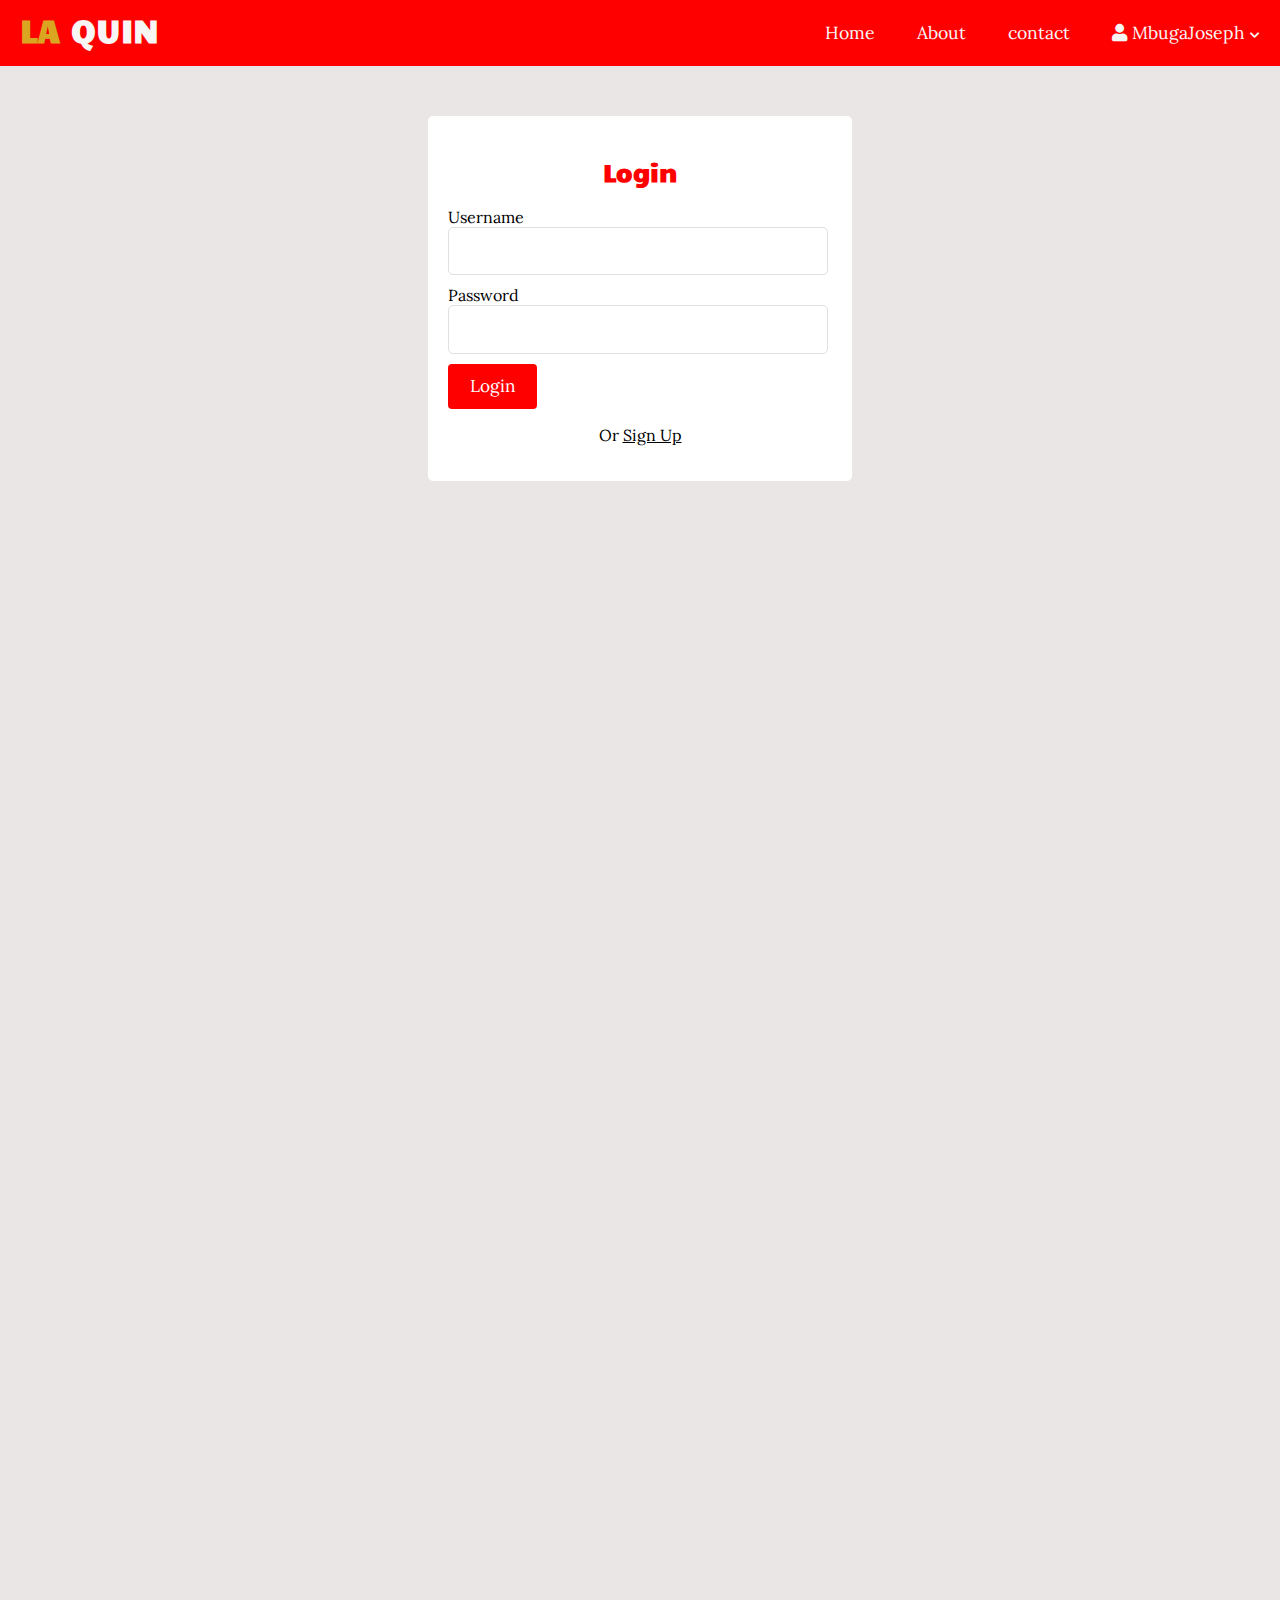
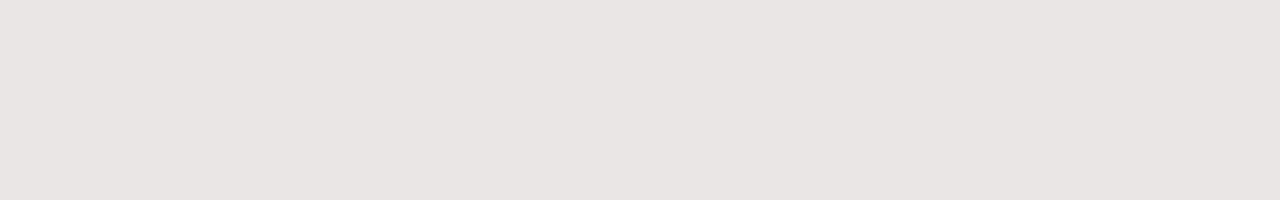
<file: login.html>
<!DOCTYPE html>
<html lang="en">
<head>
    <meta charset="UTF-8">
    <meta name="viewport" content="width=device-width, initial-scale=1.0">
    <title>Login</title>

    <link rel="stylesheet" href="styles.css">

    <link href="https://fonts.googleapis.com/css2?family=Lora&display=swap" rel="stylesheet">


    <link href="https://fonts.googleapis.com/css2?family=Candal&display=swap" rel="stylesheet">


    <link rel="stylesheet" href="https://cdnjs.cloudflare.com/ajax/libs/font-awesome/5.15.4/css/all.min.css">


</head>
<body>
    <header>
        <div class="logo">
            <h1 class="logo-text">
                <span>LA</span> QUIN
            </h1>
            
                <i class="fas fa-bars menu"></i>
              
              
        </div>
            <ul class="nav">
                <li><a href="#">Home</a></li>
                <li><a href="#">About</a></li>
                <li><a href="#">contact</a></li>
                <li><a href="#">
                    <i class="fa fa-user"></i>
                    MbugaJoseph
                    <i class="fas fa-chevron-down" style="font-size: .6em;"></i>

                </a>
                    <ul>
                        <li><a href="#">Dashboard</a>
                        <li class="logout"><a href="#">Logout</a></li>
                    </ul>
                </li>
            </ul>
        

    </header>

   <div class="auth-content">
    <form action="login.html" method="post">
        <h2 class="form-title">Login</h2>
        <div>
            <label >Username</label>
            <input type="text" name="username" class="text-input">
        </div>
        <div>
            <label >Password</label>
            <input type="password" name="password" class="text-input">
        </div>
        <div>
            <button type="submit" name="login-btn"class="btn btn-big">Login</button>
        </div>
        <p>Or <a href="register.html">Sign Up</a></p>
    </form>
   </div>

    <!-- JQUERY-->
    <script src="https://cdnjs.cloudflare.com/ajax/libs/jquery/3.7.1/jquery.min.js" integrity="sha512-v2CJ7UaYy4JwqLDIrZUI/4hqeoQieOmAZNXBeQyjo21dadnwR+8ZaIJVT8EE2iyI61OV8e6M8PP2/4hpQINQ/g==" crossorigin="anonymous" referrerpolicy="no-referrer"></script>

   
    <script src="script.js"></script>

</body>
</html>
</file>
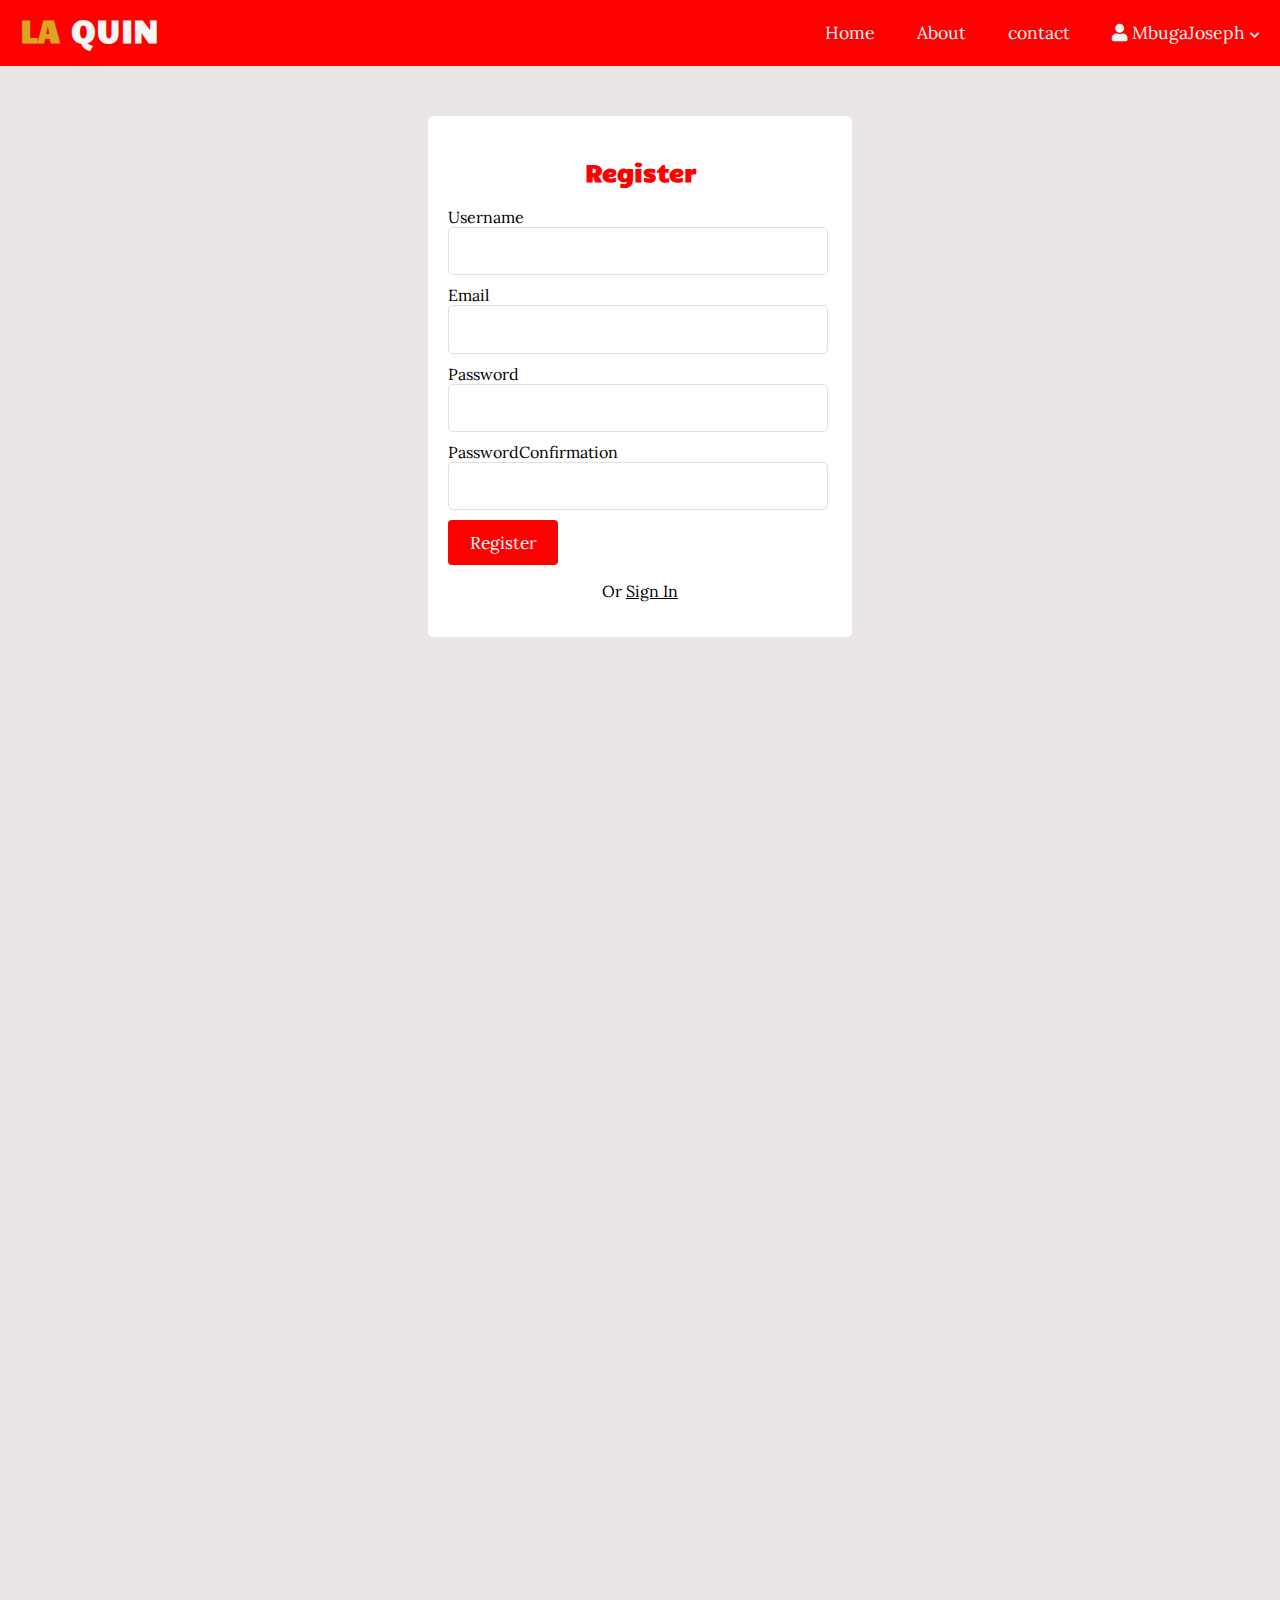
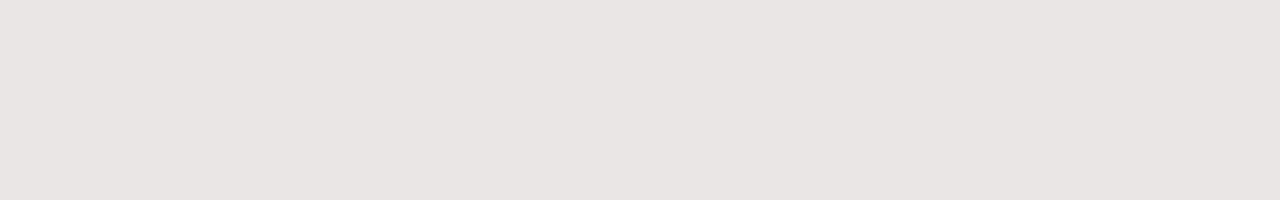
<file: register.html>
<!DOCTYPE html>
<html lang="en">
<head>
    <meta charset="UTF-8">
    <meta name="viewport" content="width=device-width, initial-scale=1.0">
    <title>Register</title>

    <link rel="stylesheet" href="styles.css">

    <link href="https://fonts.googleapis.com/css2?family=Lora&display=swap" rel="stylesheet">


    <link href="https://fonts.googleapis.com/css2?family=Candal&display=swap" rel="stylesheet">


    <link rel="stylesheet" href="https://cdnjs.cloudflare.com/ajax/libs/font-awesome/5.15.4/css/all.min.css">


</head>
<body>
    <header>
        <div class="logo">
            <h1 class="logo-text">
                <span>LA</span> QUIN
            </h1>
            
                <i class="fas fa-bars menu"></i>
              
              
        </div>
            <ul class="nav">
                <li><a href="#">Home</a></li>
                <li><a href="#">About</a></li>
                <li><a href="#">contact</a></li>
                <li><a href="#">
                    <i class="fa fa-user"></i>
                    MbugaJoseph
                    <i class="fas fa-chevron-down" style="font-size: .6em;"></i>

                </a>
                    <ul>
                        <li><a href="#">Dashboard</a>
                        <li class="logout"><a href="#">Logout</a></li>
                    </ul>
                </li>
            </ul>
        

    </header>

   <div class="auth-content">
    <form action="register.html" method="post">
        <h2 class="form-title">Register</h2>

       <!-- <div class="msg success error">
            <li>Username required</li>
        </div>-->
        <div>
            <label >Username</label>
            <input type="text" name="username" class="text-input">
        </div>
        <div>
            <label >Email</label>
            <input type="email" name="email" class="text-input">
        </div>
        <div>
            <label >Password</label>
            <input type="password" name="password" class="text-input">
        </div>
        <div>
            <label >PasswordConfirmation</label>
            <input type="password" name="passwordConf" class="text-input">
        </div>
        <div>
            <button type="submit" name="register-btn"class="btn btn-big">Register</button>
        </div>
        <p>Or <a href="login.html">Sign In</a></p>
    </form>
   </div>

    <!-- JQUERY-->
    <script src="https://cdnjs.cloudflare.com/ajax/libs/jquery/3.7.1/jquery.min.js" integrity="sha512-v2CJ7UaYy4JwqLDIrZUI/4hqeoQieOmAZNXBeQyjo21dadnwR+8ZaIJVT8EE2iyI61OV8e6M8PP2/4hpQINQ/g==" crossorigin="anonymous" referrerpolicy="no-referrer"></script>

   
    <script src="script.js"></script>

</body>
</html>
</file>
<file: styles.css>
html,body{
    padding: 0;
    margin: 0;
    font-family: 'Lora', serif;
    box-sizing: border-box;
    background-color: #ebe6e6;
    display: flex;
    flex-direction: column;
    min-height: 200vh;
    width:100%;
}

h1,h2,h3,h4,h5{
    font-family: 'Candal', sans-serif;
    color: red;
    
}

a{
    text-decoration: none;
    color: inherit;
}
 a:hover{
    color: red;
}
.content{
    content: '';
    display: block;
    clear: both;
    min-height: 100%;
}
.btn{
    padding: .5rem 1rem;
    background-color: red;
    color: white;
    border: 1px solid transparent;
    border-radius: .25rem;
    font-size: 1.08em;
    font-family: 'lora',serif;
    box-sizing: border-box;
}

.btn-big{
    padding: .7rem 1.3rem;
    line-height: 1.3rem;
}
.btn:hover{
    color: white !important;
    background-color: red;
}
.text-input{
    padding: .7rem 1rem;
    display: block;
    width: 90%;
    border-radius: 5px;
    border: 1px solid #e0e0e0;
    outline: none;
    color: #1a1919;
    line-height: 1.5rem;
    font-family: 'lora',serif;
}

.msg{
    width: 90%;
    margin: 5px auto;
    padding: 8px;
    border-radius: 5px;
    list-style: none;
}

.success{
    color: #3a6e3a;
    border: 1px solid #3a6e3a;
    background: #bcf5bc;
}
.error{
    color: #884b4b;
    border: 1px solid #884b4b;
    background: #f5bcbc;
}

header *{
    color: rgb(248, 245, 245);
}

header .logo-text span{
    color: goldenrod;
}

header .menu{
    display: none;
}

header{
    background-color: RED;
    height: 66px;
    z-index: 23456;
}
.logo{
    float: left;
    margin: -13px 20px;
    font-family: 'Candal', sans-serif;
}
header ul{
    float: right;
    margin: 0px;
    padding: 0px;
    list-style-type: none;
    
}
header ul li{
    float: left;
    position: relative;
}
header ul li:hover ul{
    display: block;
}
header ul li ul{
    position: absolute;
    top: 66px;
    right: 0px;
    width:150px;
    display: none;
    z-index: 88388;
}
header ul li ul li{
    width:100% ;
}
header ul li ul li a{
    padding: 10px;
    color: rgb(71, 71, 71);
}
.logout a {
    color: red;
  }
  
header ul li ul li a:hover{
    color: goldenrod;
}
header ul li a{
    display: block;
    text-decoration: none;
    padding: 21px;
    font-size: 1.1rem;
    
}
header ul li a:hover{
    color: gold;
}


/*post slidder*/
.post-slider{
    position: relative;
}
.post-slider .slider-title{
    text-align: center;
    margin: 30px auto;
    color: #444;
}
.post-slider .next{
    position: absolute;
    top: 50%;
    right: 30px;
    font-size: 2em;
    color: red;
    cursor: pointer;

}
.post-slider .prev{
    position: absolute;
    top: 50%;
    left: 30px;
    font-size: 2em;
    color: red;
    cursor: pointer;

}
.post-slider .post-wrapper{
    width: 84%;
    height: 350px;
    margin: 0px auto;
    overflow: hidden;
    padding: 10px 0px 10px 0px;
}
.post-slider .post-wrapper .post{
    background-color: #f5f6f7;
    display: inline-block;
    width: 300px;
    height: 330px;
    margin: 0px 10px;
    border-radius: 5px;
    box-shadow: 1rem 1rem 1rem -1rem #a0a0a033;
}
.post-slider .post-wrapper .post .post-info{
    height: 130px;
    padding: 0px 10px;
}

.post-slider .post-wrapper .post .slider-image{
    width: 100%;
    height: 200px;
    border-radius: 5px;
}
.content.clearfix{
    width: 90%;
    margin: 30px auto 30px;
    
}
.content .main-content{
    width: 70%;
    float: left;
    
   
}
.content .main-content.single{
    background-color: white;
    font-size: 1.1em;
    padding: 10px;
    width: 68%;
    border-radius: 5px;

}

.content .main-content.single .post-title{
    text-align: center;
    margin-bottom: 40px;
}
.content .sidebar{
    width: 30%;
    float: left;
    
}

.content .sidebar.single{
    width: 29%;
    padding: 0px 5px;
}
.content .sidebar .section{
    background-color: white;
    padding: 20px;
    border-radius: 5px;
    margin-bottom: 20px;
}
.content .sidebar .section.search{
    margin-top: 80px;
}
.content .sidebar .section.topics ul{
    margin: 0px;
    padding: 0px;
    list-style-type: none; 
    border-top:1px solid #e0dede;
}
.content .sidebar .section.topics ul li a{
    display: block;/*they fill up the whole box*/
    padding: 15px 0px;
    border-bottom:1px solid #e0dede;
    transition: all 0.3s;
}
.content .sidebar .section.topics ul li a:hover{
    padding-left: 10px;
    transition: all 0.3s;
}
.title{
    margin: 20px;
}

.content .main-content .post{
    width: 95%;
    height: 270px;
    margin: 20px auto; 
    border-radius: 5px;
    background-color: white;
    position: relative;

}

.content .popular .post{
    border-top: 1px solid #e0e0e0;
    margin-top: 10px;
    padding-top: 10px;
    padding-bottom: 10px;
    

}

.content .popular .post img{
    height: 40px;
    width: 40px;
    float: left;
    margin: 0px;
}

.content .main-content .post .readmore{
    position: absolute;
    bottom: 10px;
    right: 10px;
    border: 1px solid red;
    background: transparent;
    color: red !important;
}
.content .main-content .post .readmore:hover{
    color: white !important;
    background-color: red;
    transition: .25s;
}
.content .main-content .post .post-preveiw{
    width: 60%;
    float: right;
   
}

.content .main-content .post .post-image{
    width: 40%;
    height: 100%;
    float: left;
    border-top-left-radius: 5px;
    border-bottom-left-radius: 5px;
}

/*auth*/
.auth-content{
    width: 30%;
    margin: 50px auto;
    padding: 20px;
    background: white;
    border-radius: 5px;
}

.auth-content .form-title{
    text-align: center;
}

.auth-content form div{
    margin-bottom: 10px;
}

.auth-content form p{
    text-align: center;
}

.auth-content form a{
  text-decoration: underline;
} 

/*footer*/
.footer{
    margin-top: auto;
    position: relative;
    bottom: 0;
    left: 0;
    right: 0;
    background-color: #e3e3eb;
    color: black;
    height: 420px;
}

.footer .footercontent{
    height: 370px;
    display: flex;
}

.footer .footercontent .footer-section h1,
.footer .footercontent .footer-section h2{
    color: red;
}

.footer .footercontent .footer-section{
    flex: 1;
    padding: 25px;
}

.footer .footercontent .footer-section  h1 span{
    color: goldenrod;

}
.footer .footercontent .about .contact span{
    display: block;
    font-size: 1.1em;
    margin-bottom: 10px;
}

.footer .footercontent .socials a{
    width: 35px;
    height: 30px;
    padding-top: 10px;
    margin-right: 1px;
    margin-top: 5px;
    text-align: center;
    display: inline-block;
    font-size: 1.3em;
    border-radius: 5px;
    transition: all .3s;
    color: goldenrod;
}

.footer .footercontent .socials a:hover{
    color: red;
    transition: all .3s;
}

.footer .footercontent .links ul a{
    display: block;
    margin-bottom: 10px;
    font-size: 1.2em;
    transition: all .3s;
}
.footer .footercontent .links ul a:hover{
    margin: 20px;
    color: red;
    transition: all .3s;
}

.footer .footercontent .contact-form .contact-input{
    background: white;
    color: #f1eeee;
    margin-bottom: 10px;
    line-height: 1.5rem;
    padding: .9rem 1.4rem;
    border: none;
}

.footer .footercontent .contact-form .contact-input:focus{
    background: #f1efef;
}

.footer .footercontent .contact-form .contact-btn{
    float: right;
    font-size: 1.1em;
    font-family: 'Lora', serif;
}

.footer .footerbottom{
    position: absolute;
    background-color: #c8cccf;
    color: red;
    height: 50px;
    text-align: center;
    bottom: 0;
    left: 0;
    right: 0;
}



/*MEDIA QUERIES*/

@media only screen and (max-width: 924px){
    .content .main-content.single{
        width: auto;
        
    }
    .content .popular .post{
        margin-top: 10px;
        width: 100%;

    }
    .content.clearfix{
        width: 100%;

    }
    .content .main-content{
        width: 100%;
        padding: 10px;
      
    }
    .content .main-content .post{
        width: 100%;
    
    }
    .content .sidebar{
        width: 100%;
        padding: 10px;
        
    }
    .content .sidebar.single{
        width: 100%;
    }
    .content .sidebar .section.search{
        margin-top: 30px;
    }
    .footer{
        margin-top: auto;
        position: relative;
        bottom: 0;
        left: 0;
        right: 0;
        height: auto;
    }
    
    .footer .footercontent{
        height: auto;
        flex-direction: column;
    }
    .footer .footercontent .contact-form{
        padding: 60px;
    }
    
    .footer .footercontent .contact-form .contact-btn{
        width: 100%;
    }
    
}

@media only screen and (max-width: 770px) {
    header{
        position: relative;
    }
    header ul{
        width: 100%; 
        max-height: 0px;
        overflow: hidden;
        background-color: rgb(175, 173, 173);
        
    }

    header ul li a{
        color: rgb(31, 30, 30);
    }
    .showing{
        max-height: 100em;
    }
    header ul li{
        width: 100%;
        
    }
    header ul li ul{
        position: static;
        display: block;
        width: 100%;
    }
    header ul li ul li a{
        padding: 10px;
        color: rgb(71, 71, 71);
        padding-left: 50px;
    }
    .logout a {
        color: red;
      }
    header ul li a:hover{
        color: gold;
    }
    header ul li ul li a:hover{
        color: gold;
    }
    
    header .menu{
        display: block;
        position: absolute;
        right: 20px;
        top: 20px;
        font-size: 1.5em;
    }
    
    
}
@media only screen and (max-width: 600px) {
    .content .main-content.single{
        padding: 10px 20px;
        margin-bottom: 10px;
        
    }
   
    .content .main-content .post{
        height: auto;
    }
    
    .content .main-content .post .post-preveiw{
        width: 100%;
     
    }
    
    .content .main-content .post .post-image{
        margin-top: 5PX;
        width: 100%;
    }
    .content .main-content .post .readmore{
        position: static;
        display: block;
        width: 100%;
        text-align: center;
        margin-bottom: 5px;
    }
    .post-slider .next{
        right: 10px;
    }
    .post-slider .prev{
        left: 10px;
    }

}
</file>
